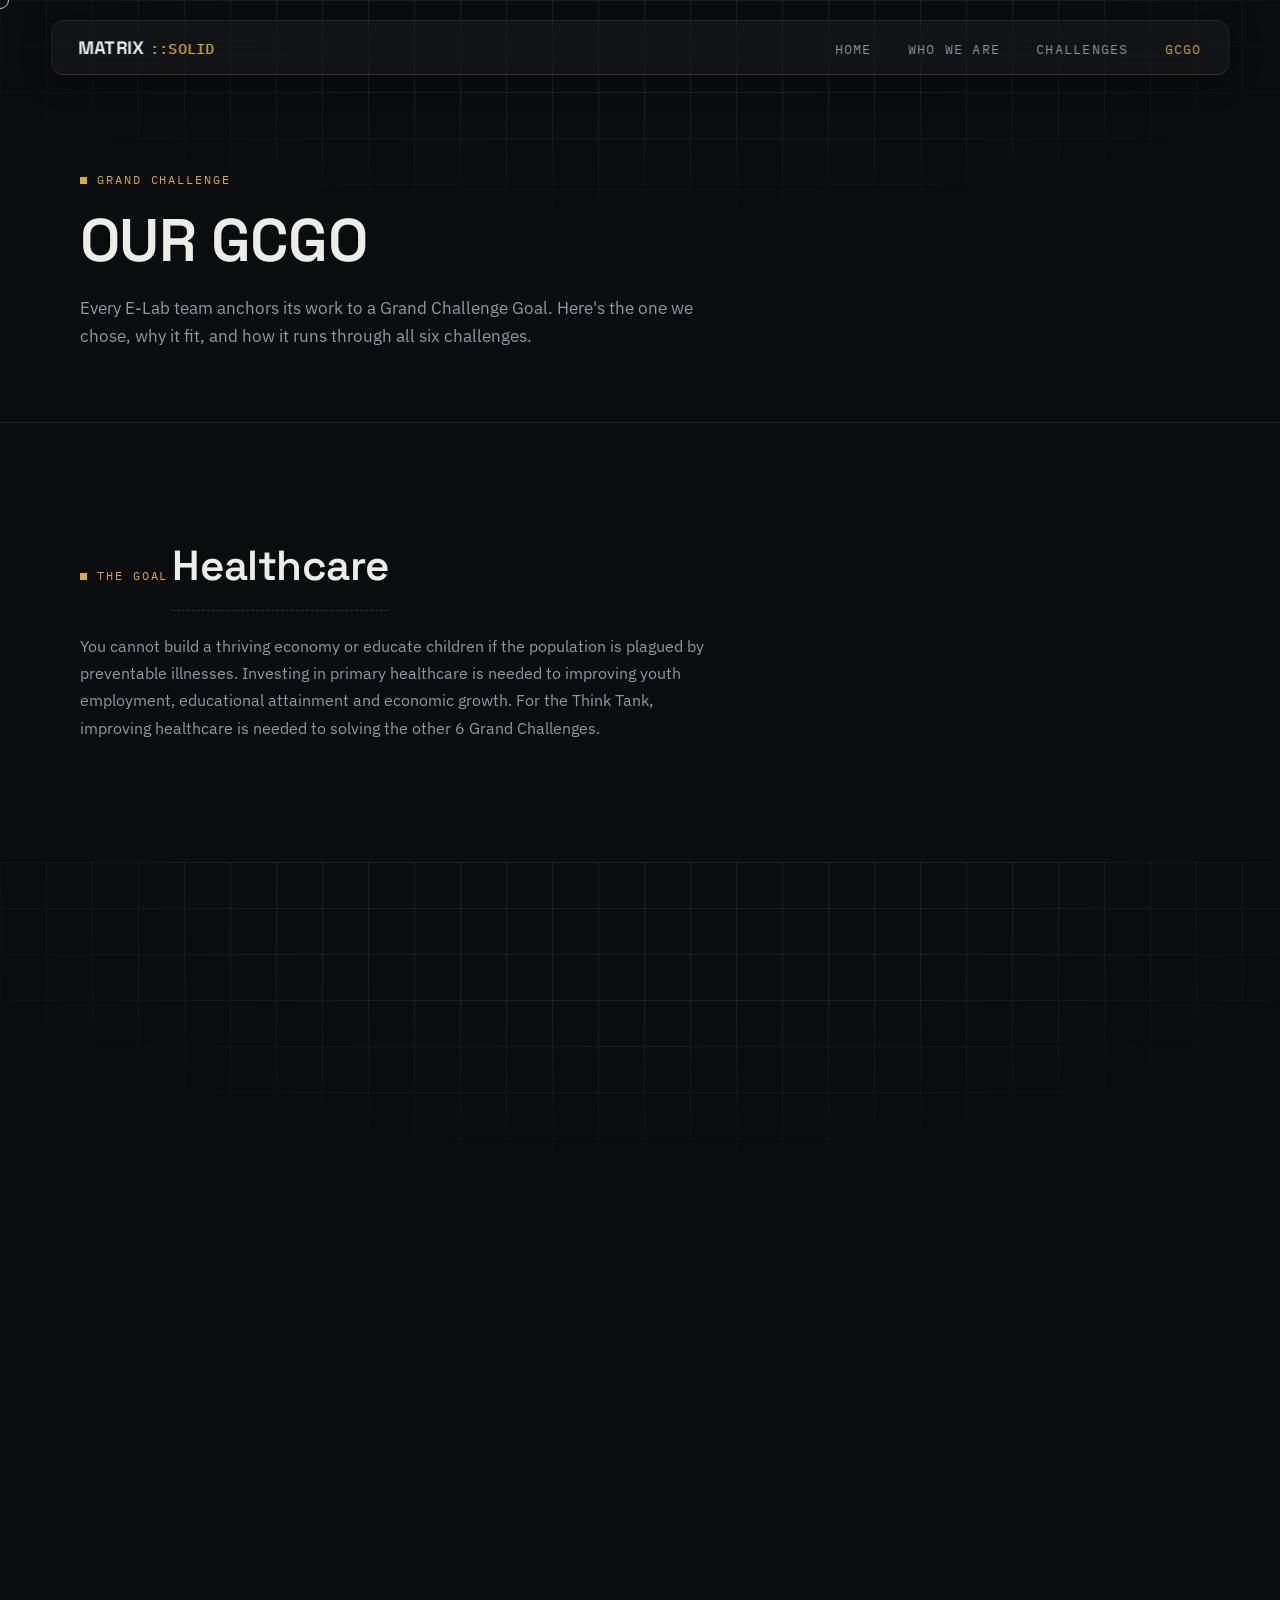
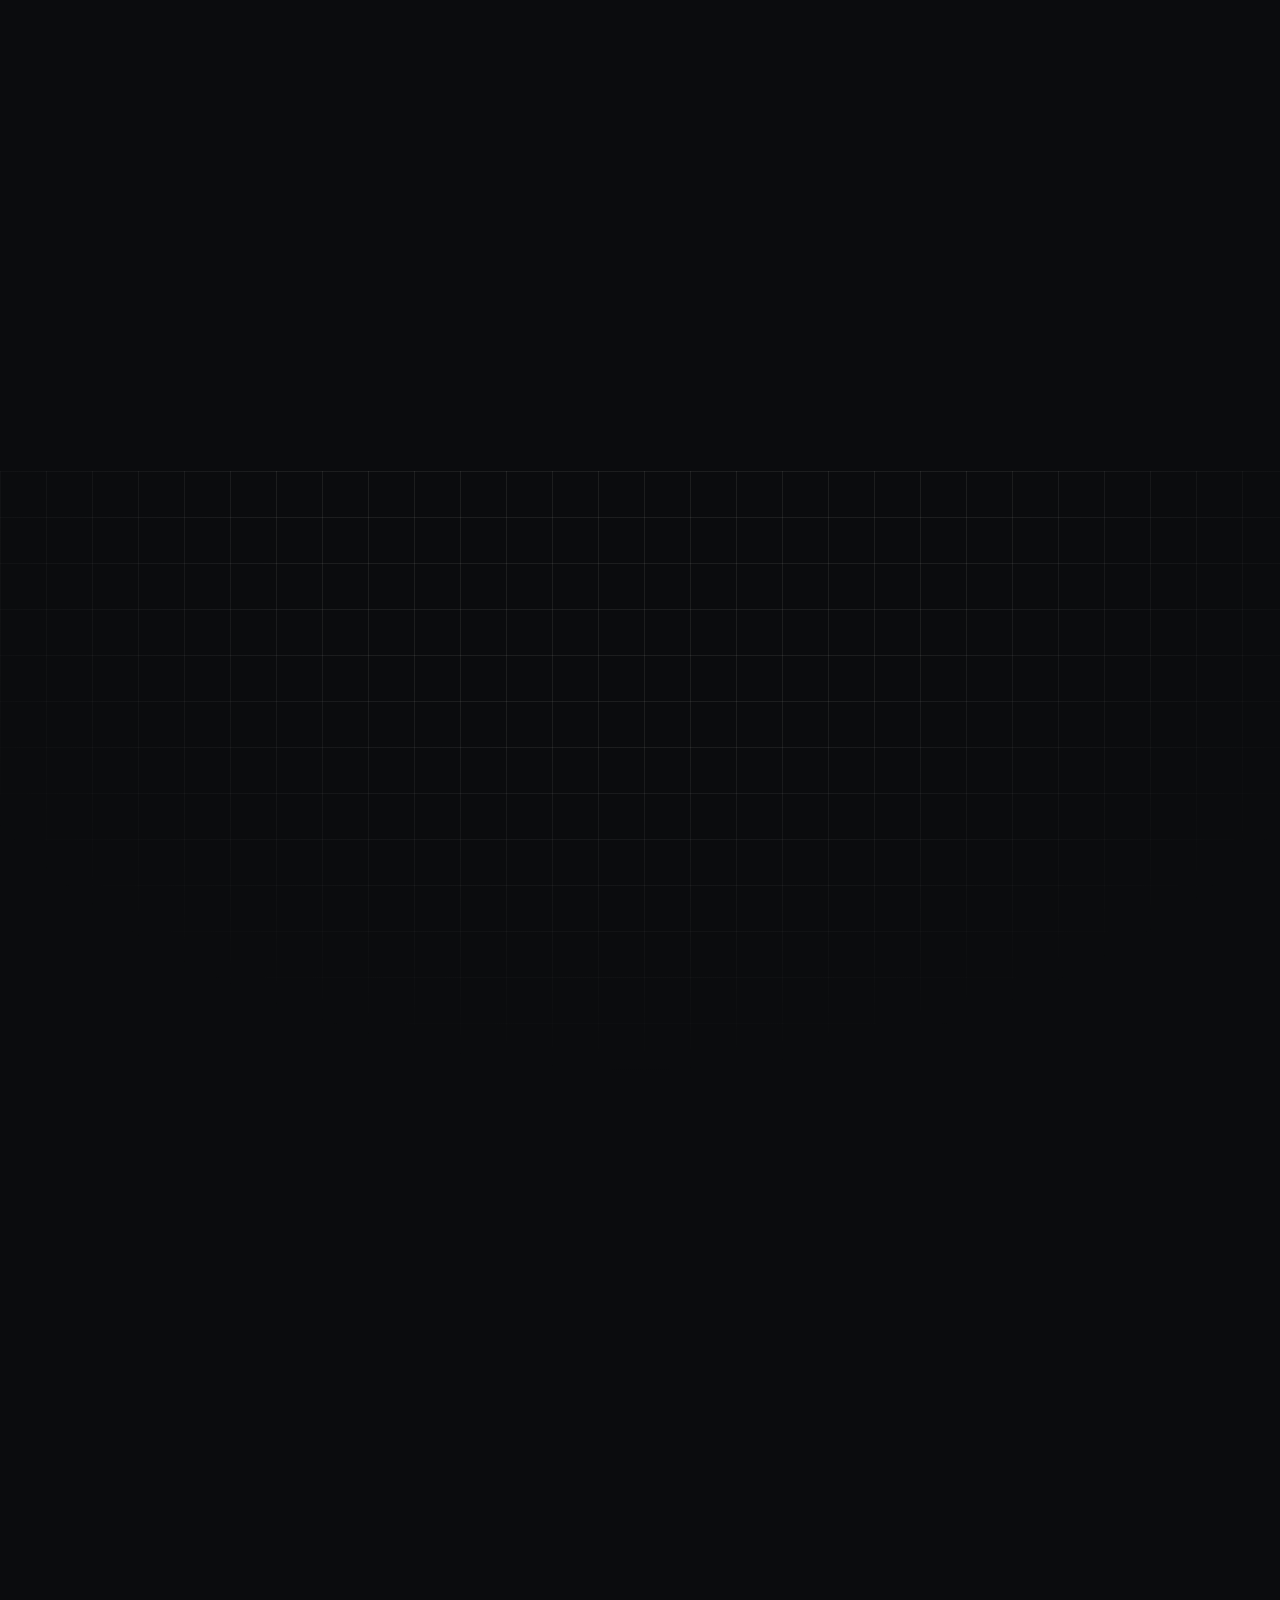
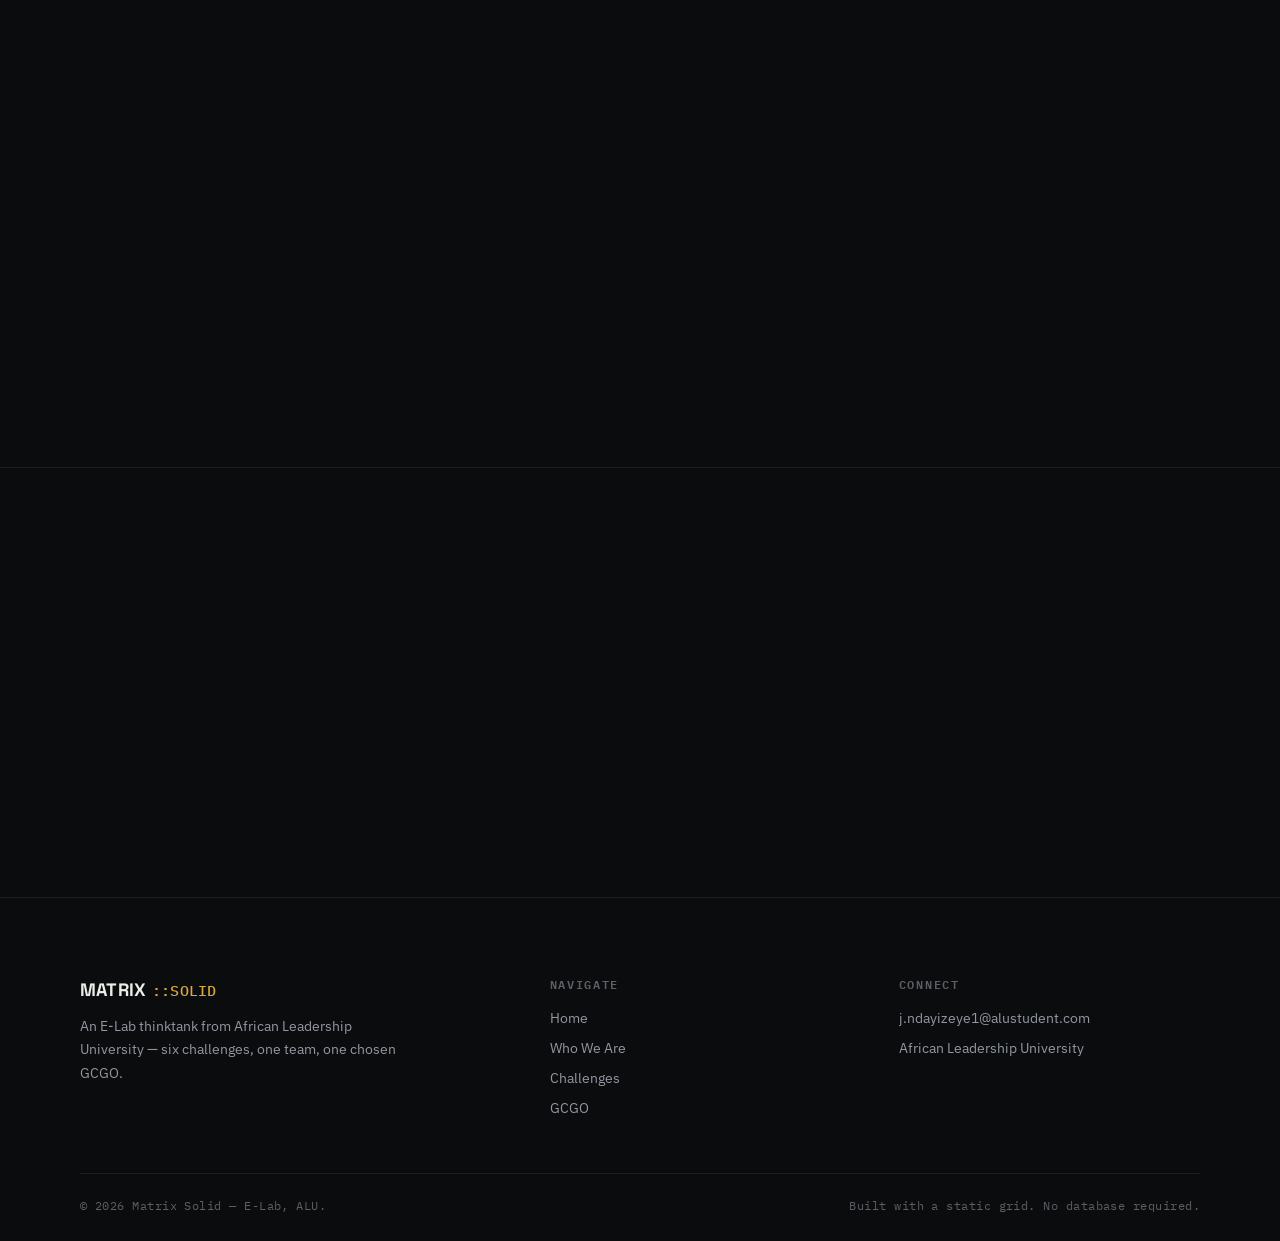
<file: gcgo/gcgo.html>
<!DOCTYPE html>
<html lang="en">
<head>
<meta charset="UTF-8" />
<meta name="viewport" content="width=device-width, initial-scale=1.0" />
<title>Our GCGO — Matrix Solid</title>
<meta name="description" content="The Grand Challenge Goal Matrix Solid chose, and how it shaped six E-Lab assignments." />
<link rel="stylesheet" href="../style/style.css" />
<link rel="stylesheet" href="../style/responsive.css" />
<link rel="stylesheet" href="gcgo.css" />
</head>
<body>
<div class="custom-cursor" id="customCursor"></div>

<nav class="navbar">
  <div class="navbar-container">
    <a href="../index.html"><div class="navbar-logo">MATRIX<span class="mk">::SOLID</span></div></a>
    <ul class="nav-menu">
      <li><a href="../index.html" class="nav-link">Home</a></li>
      <li><a href="../about/about.html" class="nav-link">Who We Are</a></li>
      <li><a href="../challenges/challenges.html" class="nav-link">Challenges</a></li>
      <li><a href="gcgo.html" class="nav-link is-active">GCGO</a></li>
    </ul>
  </div>
</nav>

<!-- ═══ HEADER ═══ -->
<section class="page-header">
  <div class="grid-backdrop"></div>
  <div class="section-inner">
    <p class="eyebrow reveal">Grand Challenge</p>
    <h1 class="page-title decrypt-text reveal" data-value="OUR GCGO">OUR GCGO</h1>
    <p class="page-lede reveal reveal-d1">
      Every E-Lab team anchors its work to a Grand Challenge Goal. Here's
      the one we chose, why it fit, and how it runs through all six
      challenges.
    </p>
  </div>
</section>

<!-- ═══ THE GOAL ═══ -->
<section class="section">
  <div class="section-inner">
    <p class="eyebrow reveal">The Goal</p>
    <h2 class="goal-name reveal">Healthcare</h2>
    <p class="reveal reveal-d1" style="max-width: 640px;">
      You cannot build a thriving economy or educate children if the population is plagued by preventable illnesses.
      Investing in primary healthcare is needed to improving youth employment, educational attainment and economic 
      growth. For the Think Tank, improving healthcare is needed to solving the other 6 Grand Challenges.
    </p>
  </div>
</section>

<!-- ═══ PROBLEM STATEMENT ═══ -->
<section class="section problem-section">
  <div class="grid-backdrop"></div>
  <div class="section-inner">
    <p class="eyebrow reveal">Problem Statement</p>
    <h2 class="section-title reveal">The problem, plainly stated...</h2>
    <p class="reveal reveal-d1" style="max-width: 640px;">
      The difficulty occurs when a patient needs to know about their medicines or if it is possible
      to find a pharmacy with a medicine. In most instances they need to call several times or go to
      the pharmacy to obtain information. This may be time consuming and treatment can be delayed. 
      In the coming 12 months, we will be creating a site where patients will be able to directly access
      pharmacists. Patients will have the opportunity to ask a question about their current medicine(s)
      , to check if a medicine is available and to take advice from a pharmacist without having to visit
      the pharmacy. The solution will improve patient and pharmacist interaction, further optimize use of
      time and facilitate patient access to medications.
    </p>
  </div>
</section>

<!-- ═══ SOLUTION ═══ -->
<section class="section solution-section">
  <div class="section-inner">
    <p class="eyebrow reveal">Our Solution</p>
    <h2 class="section-title reveal">What we're proposing</h2>
    <p class="reveal reveal-d1" style="max-width: 640px;">
    We will be creating a website that will allow customers to get in contact with pharmacies and have their
      medication delivered. It will work by allowing users to send prescriptions to pharmacists. 
      The pharmacists confirm that it is from a reliable source and the drugs availability. The pharmacist 
      then hands the medicine over to a moto who has an app with directions to the patients location 
      which they already entered.It will largley benefit patients who don't know which pharmacies have
      thier medication in stock. People with mobility issues or with time sensitive needs for medication. As well as
      people who would want to save transport money to and from a pharmacy. What makes us unique
      is that we would be the first web based medicine delivery service in Rwanda. 
    </p>
  </div>
</section>

<!-- ═══ PROTOTYPE ═══ -->
<section class="section prototype-section">
  <div class="grid-backdrop"></div>
  <div class="section-inner">
    <p class="eyebrow reveal">The Prototype</p>
    <h2 class="section-title reveal">See it in action</h2>
    <p class="reveal reveal-d1" style="max-width: 640px; margin-bottom: 32px;">
      We have already built a prototpe of our web based platform &mdash; check it out!
    </p>
    <div class="frame prototype-frame reveal reveal-d2">
      <div class="frame-corner tl"></div>
      <div class="frame-corner br"></div>
     <div class="frame-empty">
    <img src="../Images/prototype.png" alt="Pharmacy Platform Prototype" style="width: 100%; height: 100%; object-fit: contain; border-radius: 4px;">
</div>
    </div>
    <div class="cta-row reveal reveal-d2">
      <a href="https://vitepharma.lovable.app/" class="btn btn-ghost">View the Prototype</a>
    </div>
  </div>
</section>

<!-- ═══ HOW IT CONNECTS ═══ -->
<section class="section">
  <div class="section-inner">
    <p class="eyebrow reveal">Across The Matrix</p>
    <h2 class="section-title reveal">How it threads through all six</h2>
    <p class="reveal reveal-d1" style="max-width: 640px; margin-bottom: 28px;">
      Each challenge below fed into this goal in its own way &mdash; open
      any of them to revisit the film.
    </p>
    <div class="coord-row reveal reveal-d2">
      <a href="../challenges/challenges.html" class="chip"><b>1</b> Open</a>
      <a href="../challenges/challenges.html" class="chip"><b>2</b> Open</a>
      <a href="../challenges/challenges.html" class="chip"><b>3</b> Open</a>
      <a href="../challenges/challenges.html" class="chip"><b>4</b> Open</a>
      <a href="../challenges/challenges.html" class="chip"><b>5</b> Open</a>
      <a href="../challenges/challenges.html" class="chip"><b>6</b> Open</a>
    </div>
  </div>
</section>

<!-- ═══ CTA ═══ -->
<section class="section cta-section">
  <div class="section-inner cta-inner reveal">
    <h2 class="section-title">Ready to see how we got here?</h2>
    <div class="cta-row">
      <a href="../challenges/challenges.html" class="btn btn-solid">View the Challenges</a>
      <a href="../about/about.html" class="btn btn-ghost">Who We Are</a>
    </div>
  </div>
</section>

<!-- ═══ FOOTER ═══ -->
<footer class="footer">
  <div class="section-inner">
    <div class="footer-grid">
      <div class="footer-brand">
        <div class="navbar-logo">MATRIX<span class="mk">::SOLID</span></div>
        <p>An E-Lab thinktank from African Leadership University &mdash; six challenges, one team, one chosen GCGO.</p>
      </div>
      <div class="footer-col">
        <h4>Navigate</h4>
        <ul>
          <li><a href="../index.html">Home</a></li>
          <li><a href="../about/about.html">Who We Are</a></li>
          <li><a href="../challenges/challenges.html">Challenges</a></li>
          <li><a href="gcgo.html">GCGO</a></li>
        </ul>
      </div>
      <div class="footer-col">
        <h4>Connect</h4>
        <ul>
          <li><a href="mailto:j.ndayizeye1@alustudent.com">j.ndayizeye1@alustudent.com</a></li>
          <li><a href="#">African Leadership University</a></li>
        </ul>
      </div>
    </div>
    <div class="footer-bottom">
      <span>&copy; 2026 Matrix Solid &mdash; E-Lab, ALU.</span>
      <span>Built with a static grid. No database required.</span>
    </div>
  </div>
</footer>

<script src="../script/cursor.js"></script>
<script src="../script/navbar.js"></script>
<script src="../script/reveal.js"></script>
</body>
</html>
</file>
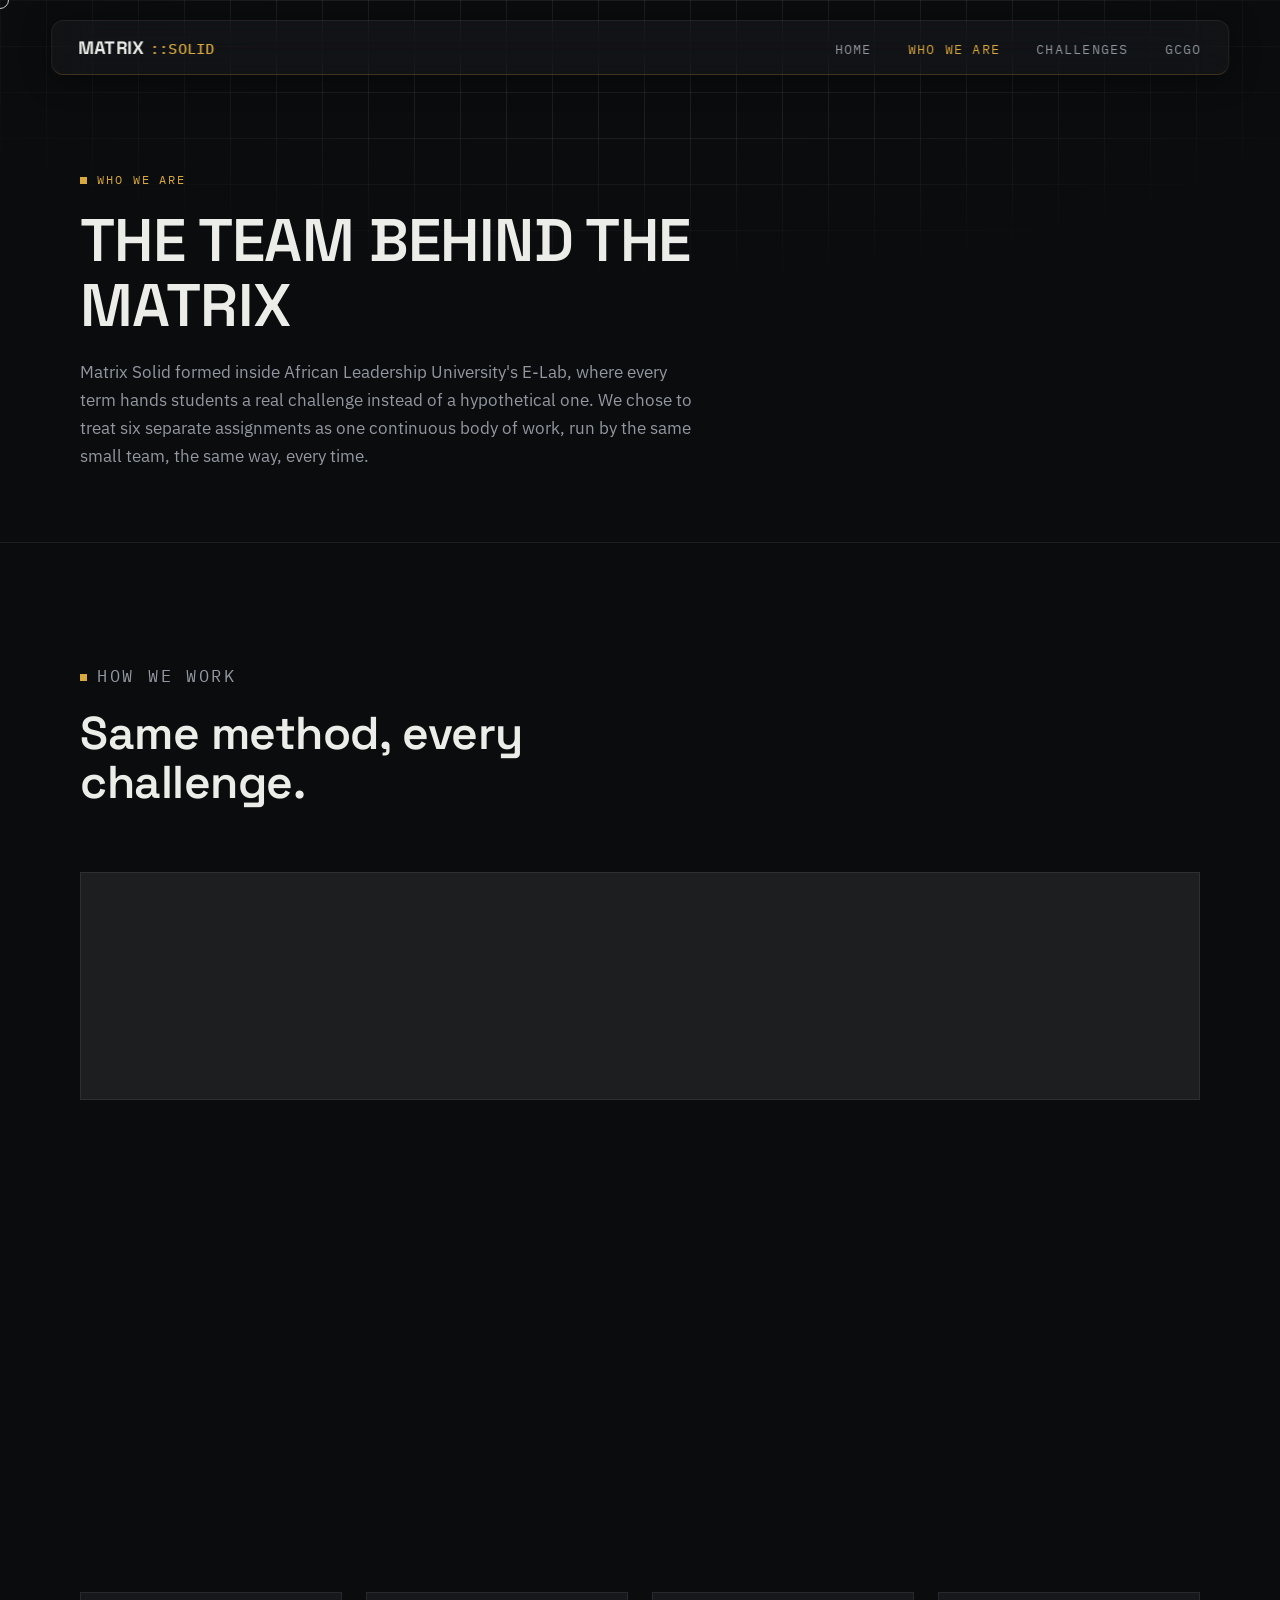
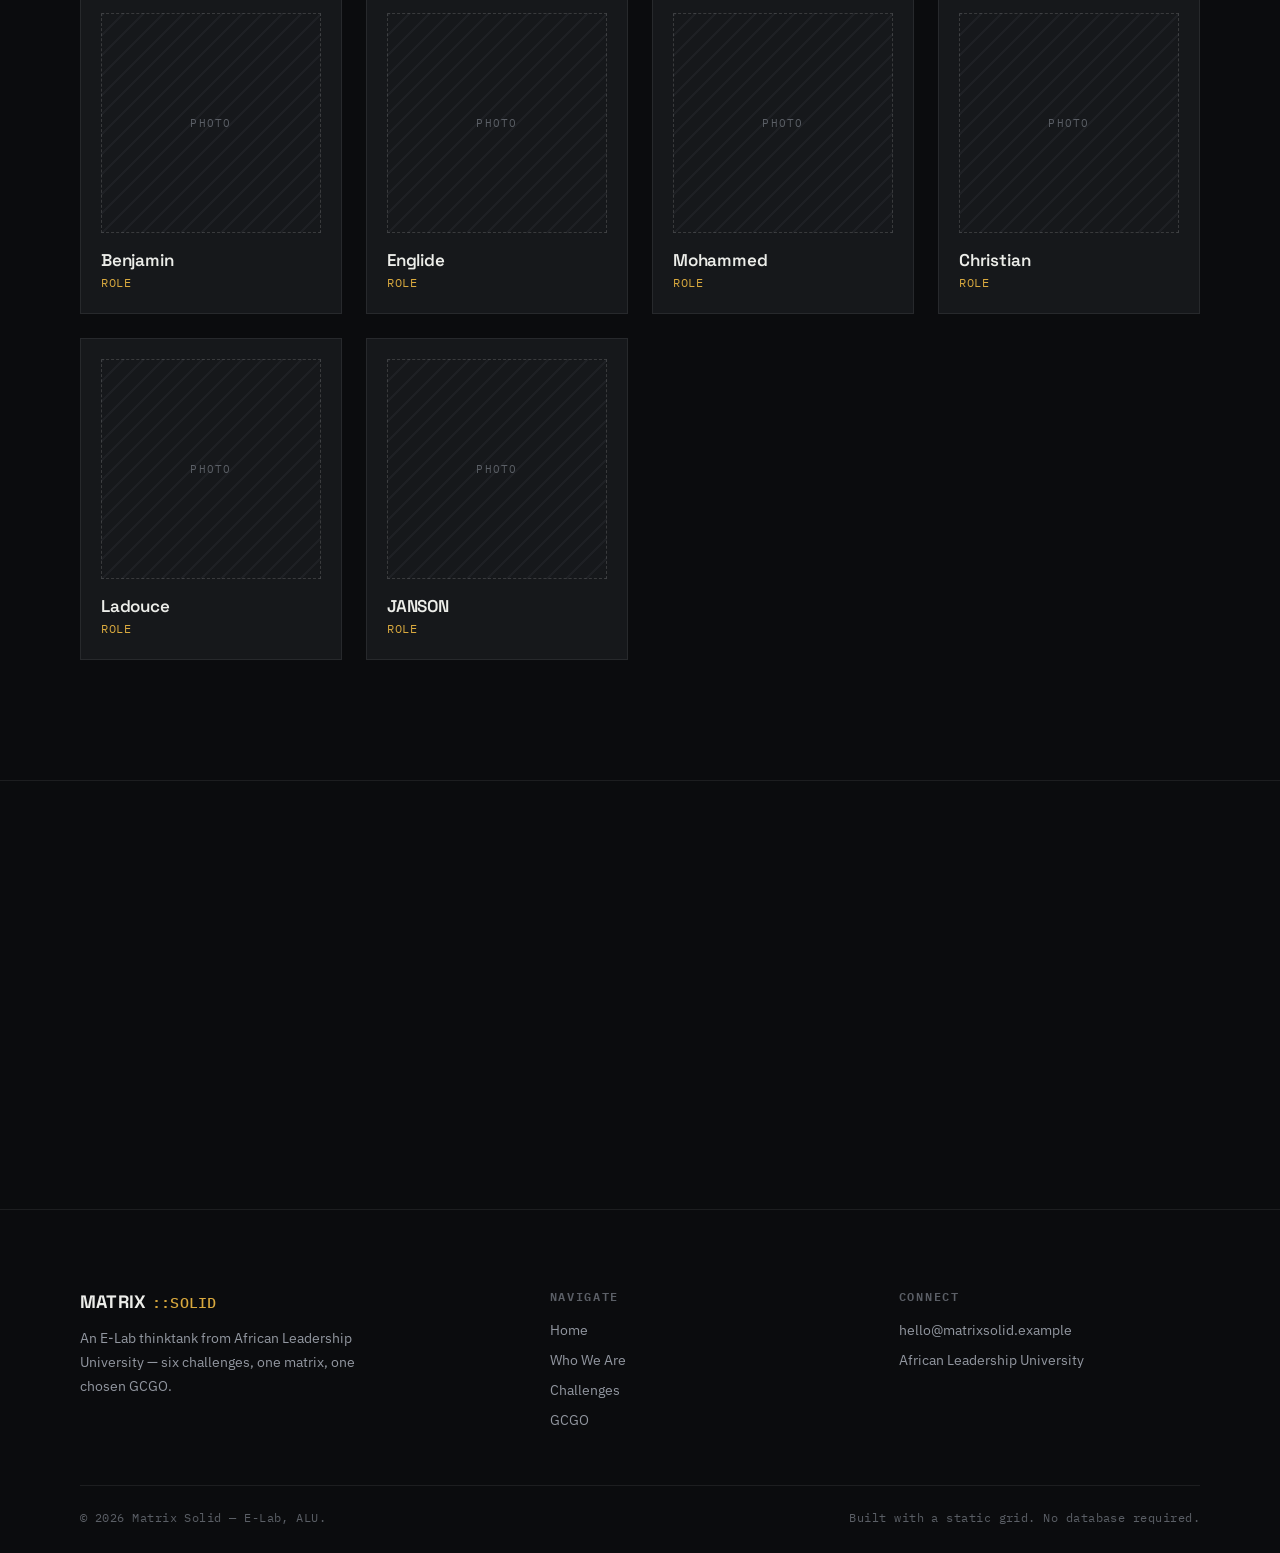
<file: PREVIOUS/about/about.html>
<!DOCTYPE html>
<html lang="en">
<head>
<meta charset="UTF-8" />
<meta name="viewport" content="width=device-width, initial-scale=1.0" />
<title>Who We Are — Matrix Solid</title>
<meta name="description" content="Matrix Solid is an E-Lab thinktank from African Leadership University — the team and how we work." />
<link rel="stylesheet" href="../style/style.css" />
<link rel="stylesheet" href="../style/responsive.css" />
<link rel="stylesheet" href="about.css" />
</head>
<body>
<div class="custom-cursor" id="customCursor"></div>

<nav class="navbar">
  <div class="navbar-container">
    <a href="../index.html"><div class="navbar-logo">MATRIX<span class="mk">::SOLID</span></div></a>
    <ul class="nav-menu">
      <li><a href="../index.html" class="nav-link">Home</a></li>
      <li><a href="about.html" class="nav-link is-active">Who We Are</a></li>
      <li><a href="../challenges/challenges.html" class="nav-link">Challenges</a></li>
      <li><a href="../gcgo/gcgo.html" class="nav-link">GCGO</a></li>
    </ul>
  </div>
</nav>

<!-- ═══ HEADER ═══ -->
<section class="page-header">
  <div class="grid-backdrop"></div>
  <div class="section-inner">
    <p class="eyebrow reveal">Who We Are</p>
    <h1 class="page-title decrypt-text reveal" data-value="THE TEAM BEHIND THE MATRIX">THE TEAM BEHIND THE MATRIX</h1>
    <p class="page-lede reveal reveal-d1">
      Matrix Solid formed inside African Leadership University's E-Lab, where
      every term hands students a real challenge instead of a hypothetical
      one. We chose to treat six separate assignments as one continuous
      body of work, run by the same small team, the same way, every time.
    </p>
  </div>
</section>

<!-- ═══ HOW WE WORK ═══ -->
<section class="section">
  <div class="section-inner">
    <div class="section-head reveal">
      <p class="eyebrow">How We Work</p>
      <h2 class="section-title">Same method, every challenge.</h2>
    </div>
    <div class="pillar-grid">
      <div class="pillar reveal">
        <span class="pillar-tag">Define</span>
        <p>We start by defining the problem properly before touching a solution &mdash; most bad answers come from solving the wrong question.</p>
      </div>
      <div class="pillar reveal reveal-d1">
        <span class="pillar-tag">Evidence</span>
        <p>Every recommendation is backed by research, not assumption &mdash; data, interviews, and fieldwork wherever we can get it.</p>
      </div>
      <div class="pillar reveal reveal-d2">
        <span class="pillar-tag">Build</span>
        <p>We ship something real: a prototype, a plan, a pitch &mdash; not just a slide deck of ideas.</p>
      </div>
      <div class="pillar reveal reveal-d3">
        <span class="pillar-tag">Present</span>
        <p>Each challenge closes with a film, because good thinking that isn't communicated well doesn't move anyone.</p>
      </div>
    </div>
  </div>
</section>

<!-- ═══ TEAM ═══ -->
<section class="section team-section">
  <div class="section-inner">
    <div class="section-head reveal">
      <p class="eyebrow">The Team</p>
      <h2 class="section-title">The people at the coordinates.</h2>
      <p>Edit the roster in <code>about/about.js</code> &mdash; names, roles, and photos.</p>
    </div>
    <div class="team-grid" id="teamGrid"></div>
  </div>
</section>

<!-- ═══ CTA ═══ -->
<section class="section cta-section">
  <div class="section-inner cta-inner reveal">
    <h2 class="section-title">See what we actually built.</h2>
    <div class="cta-row">
      <a href="../challenges/challenges.html" class="btn btn-solid">View the Challenges</a>
      <a href="../gcgo/gcgo.html" class="btn btn-ghost">Our GCGO</a>
    </div>
  </div>
</section>

<!-- ═══ FOOTER ═══ -->
<footer class="footer">
  <div class="section-inner">
    <div class="footer-grid">
      <div class="footer-brand">
        <div class="navbar-logo">MATRIX<span class="mk">::SOLID</span></div>
        <p>An E-Lab thinktank from African Leadership University &mdash; six challenges, one matrix, one chosen GCGO.</p>
      </div>
      <div class="footer-col">
        <h4>Navigate</h4>
        <ul>
          <li><a href="../index.html">Home</a></li>
          <li><a href="about.html">Who We Are</a></li>
          <li><a href="../challenges/challenges.html">Challenges</a></li>
          <li><a href="../gcgo/gcgo.html">GCGO</a></li>
        </ul>
      </div>
      <div class="footer-col">
        <h4>Connect</h4>
        <ul>
          <li><a href="mailto:hello@matrixsolid.example">hello@matrixsolid.example</a></li>
          <li><a href="#">African Leadership University</a></li>
        </ul>
      </div>
    </div>
    <div class="footer-bottom">
      <span>&copy; 2026 Matrix Solid &mdash; E-Lab, ALU.</span>
      <span>Built with a static grid. No database required.</span>
    </div>
  </div>
</footer>

<script src="../script/cursor.js"></script>
<script src="../script/navbar.js"></script>
<script src="../script/reveal.js"></script>
<script src="about.js"></script>
</body>
</html>
</file>
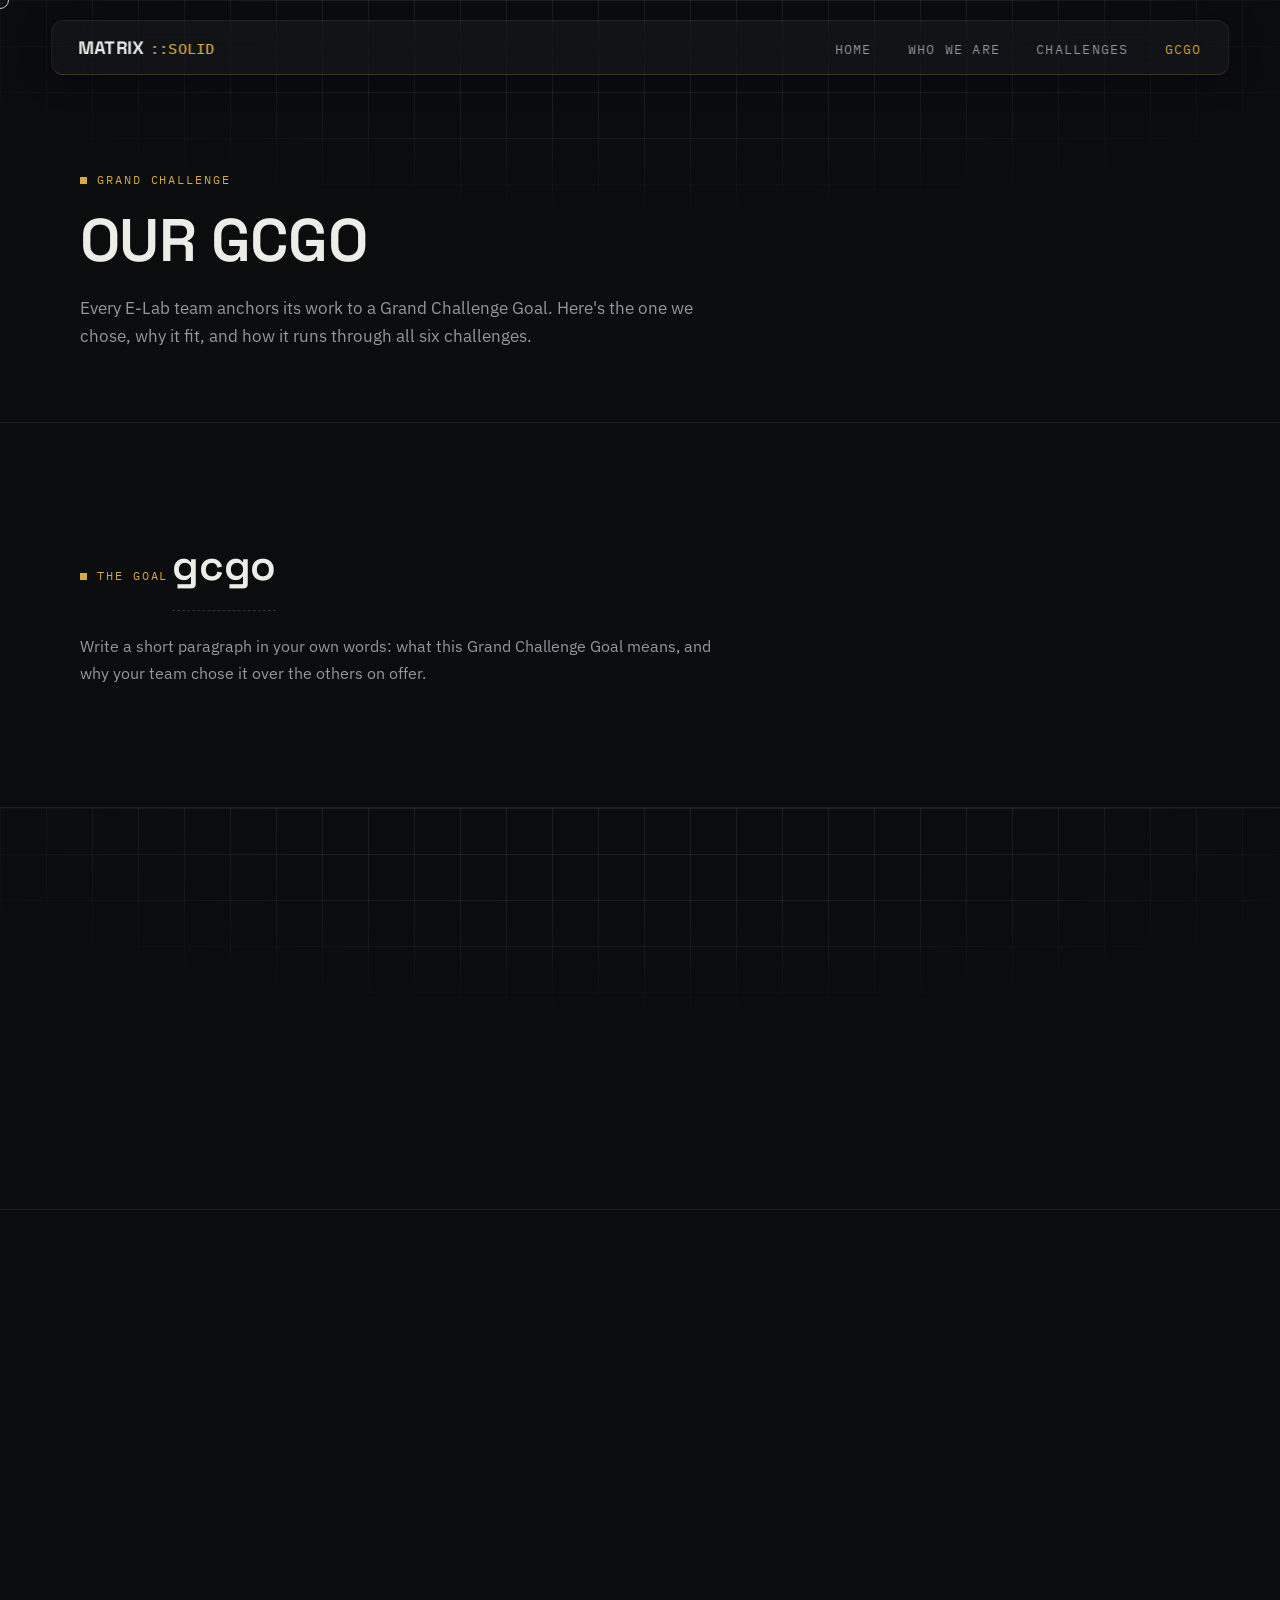
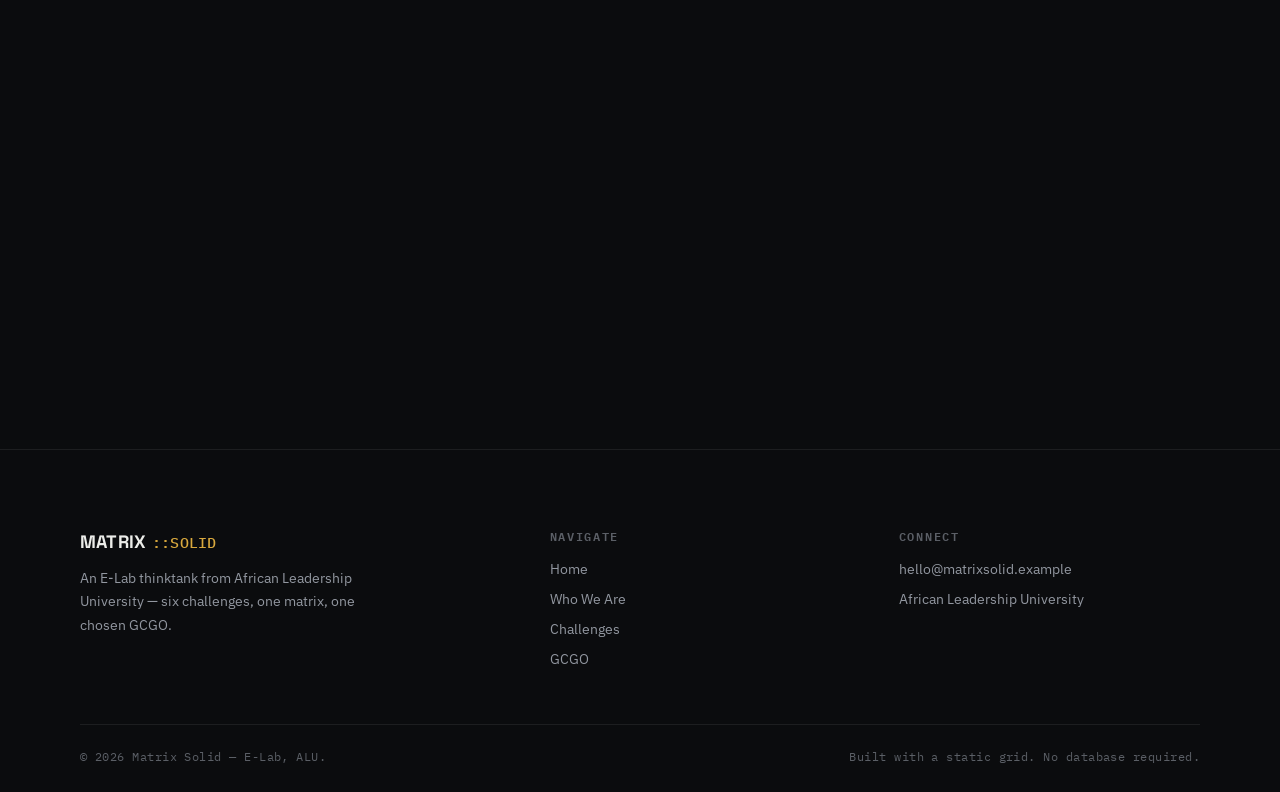
<file: PREVIOUS/gcgo/gcgo.html>
<!DOCTYPE html>
<html lang="en">
<head>
<meta charset="UTF-8" />
<meta name="viewport" content="width=device-width, initial-scale=1.0" />
<title>Our GCGO — Matrix Solid</title>
<meta name="description" content="The Grand Challenge Goal Matrix Solid chose, and how it shaped six E-Lab assignments." />
<link rel="stylesheet" href="../style/style.css" />
<link rel="stylesheet" href="../style/responsive.css" />
<link rel="stylesheet" href="gcgo.css" />
</head>
<body>
<div class="custom-cursor" id="customCursor"></div>

<nav class="navbar">
  <div class="navbar-container">
    <a href="../index.html"><div class="navbar-logo">MATRIX<span class="mk">::SOLID</span></div></a>
    <ul class="nav-menu">
      <li><a href="../index.html" class="nav-link">Home</a></li>
      <li><a href="../about/about.html" class="nav-link">Who We Are</a></li>
      <li><a href="../challenges/challenges.html" class="nav-link">Challenges</a></li>
      <li><a href="gcgo.html" class="nav-link is-active">GCGO</a></li>
    </ul>
  </div>
</nav>

<!-- ═══ HEADER ═══ -->
<section class="page-header">
  <div class="grid-backdrop"></div>
  <div class="section-inner">
    <p class="eyebrow reveal">Grand Challenge</p>
    <h1 class="page-title decrypt-text reveal" data-value="OUR GCGO">OUR GCGO</h1>
    <p class="page-lede reveal reveal-d1">
      Every E-Lab team anchors its work to a Grand Challenge Goal. Here's
      the one we chose, why it fit, and how it runs through all six
      challenges.
    </p>
  </div>
</section>

<!-- ═══ THE GOAL ═══ -->
<section class="section">
  <div class="section-inner">
    <p class="eyebrow reveal">The Goal</p>
    <h2 class="goal-name reveal">gcgo</h2>
    <p class="reveal reveal-d1" style="max-width: 640px;">
      Write a short paragraph in your own words: what this Grand Challenge
      Goal means, and why your team chose it over the others on offer.
    </p>
  </div>
</section>

<!-- ═══ WHY THIS ONE ═══ -->
<section class="section why-section">
  <div class="grid-backdrop"></div>
  <div class="section-inner">
    <p class="eyebrow reveal">Why This One</p>
    <h2 class="section-title reveal">What made it the right fit</h2>
    <p class="reveal reveal-d1" style="max-width: 640px;">
      Explain what made this goal relevant to your context, your
      interests, or the problems you kept running into across your
      challenges.
    </p>
  </div>
</section>

<!-- ═══ HOW IT CONNECTS ═══ -->
<section class="section">
  <div class="section-inner">
    <p class="eyebrow reveal">Across The Matrix</p>
    <h2 class="section-title reveal">How it threads through all six</h2>
    <p class="reveal reveal-d1" style="max-width: 640px; margin-bottom: 28px;">
      Each challenge below fed into this goal in its own way &mdash; open
      any of them to revisit the film.
    </p>
    <div class="coord-row reveal reveal-d2">
      <a href="../challenges/challenges.html" class="chip"><b>A1</b> Open</a>
      <a href="../challenges/challenges.html" class="chip"><b>A2</b> Open</a>
      <a href="../challenges/challenges.html" class="chip"><b>A3</b> Open</a>
      <a href="../challenges/challenges.html" class="chip"><b>B1</b> Open</a>
      <a href="../challenges/challenges.html" class="chip"><b>B2</b> Open</a>
      <a href="../challenges/challenges.html" class="chip"><b>B3</b> Open</a>
    </div>
  </div>
</section>

<!-- ═══ CTA ═══ -->
<section class="section cta-section">
  <div class="section-inner cta-inner reveal">
    <h2 class="section-title">Ready to see how we got here?</h2>
    <div class="cta-row">
      <a href="../challenges/challenges.html" class="btn btn-solid">View the Challenges</a>
      <a href="../about/about.html" class="btn btn-ghost">Who We Are</a>
    </div>
  </div>
</section>

<!-- ═══ FOOTER ═══ -->
<footer class="footer">
  <div class="section-inner">
    <div class="footer-grid">
      <div class="footer-brand">
        <div class="navbar-logo">MATRIX<span class="mk">::SOLID</span></div>
        <p>An E-Lab thinktank from African Leadership University &mdash; six challenges, one matrix, one chosen GCGO.</p>
      </div>
      <div class="footer-col">
        <h4>Navigate</h4>
        <ul>
          <li><a href="../index.html">Home</a></li>
          <li><a href="../about/about.html">Who We Are</a></li>
          <li><a href="../challenges/challenges.html">Challenges</a></li>
          <li><a href="gcgo.html">GCGO</a></li>
        </ul>
      </div>
      <div class="footer-col">
        <h4>Connect</h4>
        <ul>
          <li><a href="mailto:hello@matrixsolid.example">hello@matrixsolid.example</a></li>
          <li><a href="#">African Leadership University</a></li>
        </ul>
      </div>
    </div>
    <div class="footer-bottom">
      <span>&copy; 2026 Matrix Solid &mdash; E-Lab, ALU.</span>
      <span>Built with a static grid. No database required.</span>
    </div>
  </div>
</footer>

<script src="../script/cursor.js"></script>
<script src="../script/navbar.js"></script>
<script src="../script/reveal.js"></script>
</body>
</html>
</file>
<file: style/style.css>
@import url('https://fonts.googleapis.com/css2?family=Space+Grotesk:wght@500;600;700&family=IBM+Plex+Sans:wght@400;500;600&family=IBM+Plex+Mono:wght@400;500;600&display=swap');

*, *::before, *::after { margin: 0; padding: 0; box-sizing: border-box; }

:root {
  /* surfaces */
  --bg:        #0B0C0E;
  --surface:   #16181B;
  --surface-2: #1E2024;

  /* text */
  --paper: #ECEDE9;
  --mute:  #9297A0;
  --faint: #5B5F66;

  /* lines */
  --line:        rgba(236, 237, 233, 0.08);
  --line-strong: rgba(236, 237, 233, 0.16);

  /* signal accent */
  --gold:     #D9A93E;
  --gold-rgb: 217, 169, 62;
  --gold-dim: rgba(217, 169, 62, 0.14);

  /* type */
  --f-display: 'Space Grotesk', sans-serif;
  --f-body:    'IBM Plex Sans', sans-serif;
  --f-mono:    'IBM Plex Mono', monospace;

  --ease: cubic-bezier(0.16, 1, 0.3, 1);
  --container: 1200px;
}

html, body {
  width: 100%;
  overflow-x: hidden;
  background: var(--bg);
  color: var(--paper);
  font-family: var(--f-body);
  -webkit-font-smoothing: antialiased;
  scroll-behavior: smooth;
  cursor: none;
}

a { color: inherit; text-decoration: none; }
ul { list-style: none; }
img { max-width: 100%; display: block; }
button { font-family: inherit; background: none; border: none; color: inherit; }

::selection { background: var(--gold); color: #0B0C0E; }

::-webkit-scrollbar { width: 10px; }
::-webkit-scrollbar-track { background: var(--bg); }
::-webkit-scrollbar-thumb { background: var(--surface-2); border-radius: 6px; }
::-webkit-scrollbar-thumb:hover { background: var(--gold); }

a, button, input, textarea { cursor: none; }
@media (hover: none) and (pointer: coarse) {
  html, body, a, button { cursor: auto; }
  .custom-cursor { display: none !important; }
}

/* ── Custom cursor ─────────────────────────────────────────────── */
.custom-cursor {
  position: fixed;
  top: 0; left: 0;
  width: 18px; height: 18px;
  border: 1px solid rgba(236, 237, 233, 0.9);
  border-radius: 50%;
  pointer-events: none;
  z-index: 999999;
  transform: translate(-50%, -50%);
  transition: width 0.2s ease, height 0.2s ease, border-color 0.2s ease, background-color 0.2s ease;
  mix-blend-mode: difference;
}
.custom-cursor.hovering {
  width: 34px; height: 34px;
  background: var(--gold-dim);
  border-color: var(--gold);
}

/* ── Focus visibility ─────────────── */
a:focus-visible, button:focus-visible, input:focus-visible, textarea:focus-visible {
  outline: 1.5px solid var(--gold);
  outline-offset: 3px;
}

/* ── Layout helpers ───────────────────────────────────────────────*/
.section { padding: 120px 0; position: relative; }
.section-inner { max-width: var(--container); margin: 0 auto; padding: 0 40px; }
.section-head { max-width: 640px; margin-bottom: 64px; }

.eyebrow {
  display: inline-flex;
  align-items: center;
  gap: 10px;
  font-family: var(--f-mono);
  font-size: 12px;
  letter-spacing: 0.16em;
  text-transform: uppercase;
  color: var(--gold);
  margin-bottom: 18px;
}
.eyebrow::before {
  content: "";
  width: 7px; height: 7px;
  background: var(--gold);
}

h1, h2, h3, h4 { font-family: var(--f-display); font-weight: 600; line-height: 1.08; letter-spacing: -0.01em; }
h2.section-title { font-size: clamp(32px, 4vw, 46px); margin-bottom: 16px; }
.section-head p { color: var(--mute); font-size: 17px; line-height: 1.6; }

p { line-height: 1.7; color: var(--mute); }

code {
  font-family: var(--f-mono);
  font-size: 0.88em;
  color: var(--gold);
  background: var(--surface-2);
  padding: 2px 7px;
  border-radius: 3px;
}

/* ── Page header (USED ON ABOUT / CHALLENGES/ GCGOs) ─────────────── */
.page-header {
  position: relative;
  overflow: hidden;
  padding: 168px 0 72px;
  border-bottom: 1px solid var(--line);
}
.page-title {
  font-size: clamp(34px, 5.6vw, 60px);
  text-transform: uppercase;
  margin-bottom: 20px;
  max-width: 820px;
}
.page-lede { max-width: 620px; font-size: 16.5px; }

/* ── Grain / grid backdrop used on non-hero sections ─────────────── */
.grid-backdrop {
  position: absolute; inset: 0;
  background-image:
    linear-gradient(var(--line) 1px, transparent 1px),
    linear-gradient(90deg, var(--line) 1px, transparent 1px);
  background-size: 46px 46px;
  -webkit-mask-image: radial-gradient(ellipse 70% 60% at 50% 0%, #000 40%, transparent 90%);
          mask-image: radial-gradient(ellipse 70% 60% at 50% 0%, #000 40%, transparent 90%);
  pointer-events: none;
}

/* ── Buttons ───────────────────────────────────────────────────── */
.btn {
  display: inline-flex;
  align-items: center;
  gap: 10px;
  font-family: var(--f-mono);
  font-size: 13px;
  letter-spacing: 0.08em;
  text-transform: uppercase;
  padding: 15px 26px;
  border-radius: 3px;
  transition: transform 0.25s var(--ease), background 0.25s ease, border-color 0.25s ease, color 0.25s ease;
  will-change: transform;
}
.btn-solid {
  background: var(--gold);
  color: #14100A;
  font-weight: 500;
}
.btn-solid:hover { background: #ECC463; transform: translateY(-2px); }

.btn-ghost {
  border: 1px solid var(--line-strong);
  color: var(--paper);
}
.btn-ghost::before { content: "["; color: var(--gold); transition: transform 0.25s var(--ease); }
.btn-ghost::after  { content: "]"; color: var(--gold); transition: transform 0.25s var(--ease); }
.btn-ghost:hover { border-color: var(--gold); background: var(--gold-dim); }
.btn-ghost:hover::before { transform: translateX(-3px); }
.btn-ghost:hover::after  { transform: translateX(3px); }

.cta-row { display: flex; gap: 16px; flex-wrap: wrap; margin-top: 40px; }

/* ── Navbar ────────────────────────────────────────────────────── */
.navbar {
  position: fixed;
  top: 20px; left: 50%;
  transform: translateX(-50%);
  width: 92%;
  max-width: 1240px;
  z-index: 99999;
  background: rgba(236, 237, 233, 0.03);
  backdrop-filter: blur(20px) saturate(160%);
  -webkit-backdrop-filter: blur(20px) saturate(160%);
  border: 1px solid var(--line);
  border-bottom: 1px solid rgba(var(--gold-rgb), 0.22);
  border-radius: 12px;
  box-shadow: 0 4px 30px rgba(0, 0, 0, 0.4);
  transition: transform 0.35s var(--ease), background 0.3s ease, border-color 0.3s ease;
}
.navbar:hover { background: rgba(var(--gold-rgb), 0.045); border-color: rgba(var(--gold-rgb), 0.3); }
.navbar--hidden { transform: translate(-50%, -140%); }

.navbar-container {
  display: flex;
  align-items: center;
  justify-content: space-between;
  padding: 15px 26px;
}

.navbar-logo {
  display: inline-flex;
  align-items: baseline;
  gap: 6px;
  font-family: var(--f-display);
  font-weight: 700;
  font-size: 18px;
  letter-spacing: 0.01em;
  color: var(--paper);
}
.navbar-logo .mk { font-family: var(--f-mono); font-weight: 500; font-size: 15px; color: var(--gold); }

.nav-menu { display: flex; align-items: center; gap: 36px; }
.nav-link {
  font-family: var(--f-mono);
  font-size: 12.5px;
  letter-spacing: 0.1em;
  text-transform: uppercase;
  color: var(--mute);
  transition: color 0.25s ease;
  display: inline-block;
}
.nav-link:hover, .nav-link.is-active { color: var(--paper); }
.nav-link.is-active { color: var(--gold); }

/* mobile hamburger (JS-injected button yeah) */
.nav-toggle {
  display: none;
  flex-direction: column;
  justify-content: center;
  gap: 5px;
  padding: 6px;
  z-index: 10;
}
.nav-toggle span {
  display: block; width: 20px; height: 2px;
  background: var(--paper); border-radius: 1px;
  transition: transform 0.3s ease, opacity 0.3s ease;
}
.nav-toggle.active span:nth-child(1) { transform: translateY(7px) rotate(45deg); }
.nav-toggle.active span:nth-child(2) { opacity: 0; transform: scaleX(0); }
.nav-toggle.active span:nth-child(3) { transform: translateY(-7px) rotate(-45deg); }

/* ── Footer ────────────────────────────────────────────────────── */
.footer {
  position: relative;
  border-top: 1px solid var(--line);
  padding: 80px 0 28px;
}
.footer-grid {
  display: grid;
  grid-template-columns: 1.4fr 1fr 1fr;
  gap: 48px;
  margin-bottom: 56px;
}
.footer-brand .navbar-logo { margin-bottom: 14px; }
.footer-brand p { max-width: 320px; font-size: 14px; }
.footer-col h4 {
  font-family: var(--f-mono);
  font-size: 12px;
  letter-spacing: 0.14em;
  text-transform: uppercase;
  color: var(--faint);
  margin-bottom: 16px;
}
.footer-col ul { display: flex; flex-direction: column; gap: 10px; }
.footer-col a { color: var(--mute); font-size: 14px; transition: color 0.2s ease; }
.footer-col a:hover { color: var(--gold); }
.footer-bottom {
  display: flex; justify-content: space-between; align-items: center;
  padding-top: 24px; border-top: 1px solid var(--line);
  font-family: var(--f-mono); font-size: 11.5px; color: var(--faint);
  letter-spacing: 0.04em; flex-wrap: wrap; gap: 10px;
}

/* ── Scroll reveal ─── */
.reveal { opacity: 0; transform: translateY(28px); transition: opacity 0.7s var(--ease), transform 0.7s var(--ease); }
.reveal.active { opacity: 1; transform: translateY(0); }
.reveal-d1.active { transition-delay: 0.08s; }
.reveal-d2.active { transition-delay: 0.16s; }
.reveal-d3.active { transition-delay: 0.24s; }

/* ── Coordinate chip (small tag component, reused across pages) ──── */
.chip {
  display: inline-flex; align-items: center; gap: 8px;
  font-family: var(--f-mono); font-size: 12px; letter-spacing: 0.06em;
  padding: 7px 12px; border: 1px solid var(--line-strong); border-radius: 3px;
  color: var(--mute);
  transition: border-color 0.2s ease, color 0.2s ease;
}
.chip:hover { border-color: var(--gold); color: var(--paper); }
.chip b { color: var(--gold); font-weight: 500; }

/* ── Monogram badge (homepage who-visual + About team avatars) ───── */
.who-mark {
  position: relative; z-index: 1;
  width: 84px; height: 84px; border-radius: 50%;
  border: 1px solid var(--gold);
  display: flex; align-items: center; justify-content: center;
  font-family: var(--f-mono); font-size: 20px; letter-spacing: 0.05em;
  color: var(--gold); background: var(--bg);
}

/* ── Briefing / video frame (shared: hero video, modal video) ────── */
.frame {
  position: relative;
  border: 1px solid var(--line-strong);
  border-radius: 4px;
  background: var(--surface);
  aspect-ratio: 16 / 9;
  overflow: hidden;
}
.frame::before, .frame::after,
.frame .corner-tl, .frame .corner-br { content: ""; }
.frame-corner {
  position: absolute; width: 18px; height: 18px;
  border-color: var(--gold); pointer-events: none;
}
.frame-corner.tl { top: -1px; left: -1px; border-top: 2px solid; border-left: 2px solid; }
.frame-corner.br { bottom: -1px; right: -1px; border-bottom: 2px solid; border-right: 2px solid; }
.frame iframe, .frame img { width: 100%; height: 100%; object-fit: cover; border: none; }
.frame-empty {
  width: 100%; height: 100%;
  display: flex; align-items: center; justify-content: center;
  font-family: var(--f-mono); font-size: 12.5px; letter-spacing: 0.12em;
  color: var(--faint); text-transform: uppercase;
  background:
    repeating-linear-gradient(135deg, var(--surface-2) 0 2px, var(--surface) 2px 14px);
}
.frame-play {
  position: absolute; inset: 0;
  display: flex; align-items: center; justify-content: center;
  background: rgba(11, 12, 14, 0.35);
  transition: background 0.25s ease;
}
.frame-play-btn {
  width: 62px; height: 62px; border-radius: 50%;
  display: flex; align-items: center; justify-content: center;
  background: rgba(var(--gold-rgb), 0.9); color: #14100A;
  font-size: 18px;
  transition: transform 0.25s var(--ease);
}
.frame:hover .frame-play-btn { transform: scale(1.08); }

/* ── Generic modal / lightbox ─────────────────────────────────────*/
.modal {
  position: fixed; inset: 0; z-index: 999998;
  display: none; align-items: center; justify-content: center;
  padding: 24px;
  background: rgba(6, 7, 8, 0.86);
  backdrop-filter: blur(6px);
}
.modal.open { display: flex; animation: modalIn 0.2s ease; }
@keyframes modalIn { from { opacity: 0; } to { opacity: 1; } }
.modal-box { width: 100%; max-width: 900px; }
.modal-head {
  display: flex; justify-content: space-between; align-items: flex-start;
  gap: 24px; margin-bottom: 14px;
}
.modal-head h3 { font-size: 22px; }
.modal-meta { font-family: var(--f-mono); font-size: 12px; color: var(--gold); text-transform: uppercase; letter-spacing: 0.08em; margin-top: 6px; }
.modal-close {
  width: 34px; height: 34px; border: 1px solid var(--line-strong); border-radius: 50%;
  display: flex; align-items: center; justify-content: center; flex-shrink: 0;
  font-family: var(--f-mono); font-size: 16px; color: var(--mute);
  transition: border-color 0.2s ease, color 0.2s ease;
}
.modal-close:hover { border-color: var(--gold); color: var(--gold); }
.modal-summary { margin-top: 16px; max-width: 640px; }

/* ── Closing CTA section (About / Challenges / GCGO) ──────────────── */
.cta-section { border-top: 1px solid var(--line); text-align: center; }
.cta-inner { max-width: 620px; margin: 0 auto; }
.cta-inner .cta-row { justify-content: center; }

/* ── Coordinate chip row (Home teaser + GCGO connections) ─────────── */
.coord-row { display: flex; flex-wrap: wrap; gap: 12px; margin-bottom: 12px; }
</file>
<file: style/responsive.css>
/*  📱Loaded last on every page. Three breakpoints:
     1024  tablet landscape
      860  hamburger kicks in / grids stack
      560  fine-tune spacing & type */

@media (max-width: 1024px) {
  .section { padding: 96px 0; }
  .footer-grid { grid-template-columns: 1.2fr 1fr 1fr; gap: 32px; }
}

@media (max-width: 860px) {
  .nav-toggle { display: flex; }

  .navbar-container { padding: 13px 18px; }

  .nav-menu {
    display: none;
    position: absolute;
    top: calc(100% + 10px);
    left: 0; right: 0;
    background: rgba(11, 12, 14, 0.98);
    border: 1px solid var(--line);
    border-radius: 10px;
    padding: 10px;
    flex-direction: column;
    align-items: stretch;
    gap: 2px;
    z-index: 99998;
    animation: menuDrop 0.2s ease;
  }
  @keyframes menuDrop { from { opacity: 0; transform: translateY(-8px); } to { opacity: 1; transform: translateY(0); } }
  .nav-menu.open { display: flex; }
  .nav-link { padding: 12px 14px; border-radius: 6px; }
  .nav-link:hover { background: rgba(236, 237, 233, 0.05); }

  .section { padding: 76px 0; }
  .section-inner { padding: 0 24px; }
  .section-head { margin-bottom: 44px; }

  .footer-grid { grid-template-columns: 1fr; gap: 36px; }
  .footer { padding: 60px 0 24px; }
  .footer-bottom { flex-direction: column; align-items: flex-start; }

  .cta-row { flex-direction: column; align-items: stretch; }
  .btn { justify-content: center; }
}

@media (max-width: 560px) {
  .section-inner { padding: 0 20px; }
  h2.section-title { font-size: 30px; }
  .navbar { width: 94%; top: 12px; }

  /* On the narrowest 📱 the two hero corner tags can crowd into
     each other — drop the top-right one and keep the status readout. */
  .hero-tag--tr { display: none; }
}
</file>
<file: gcgo/gcgo.css>
.goal-name {
  font-family: var(--f-display);
  font-weight: 600;
  font-size: clamp(28px, 4vw, 42px);
  color: var(--paper);
  border-bottom: 1px dashed var(--line-strong);
  padding-bottom: 22px;
  margin-bottom: 22px;
  display: inline-block;
}

.edit-hint {
  font-family: var(--f-mono);
  font-size: 12px;
  color: var(--faint);
  margin-top: 18px;
}

.why-section { position: relative; overflow: hidden; border-top: 1px solid var(--line); border-bottom: 1px solid var(--line); }
</file>
<file: PREVIOUS/style/style.css>
@import url('https://fonts.googleapis.com/css2?family=Space+Grotesk:wght@500;600;700&family=IBM+Plex+Sans:wght@400;500;600&family=IBM+Plex+Mono:wght@400;500;600&display=swap');

*, *::before, *::after { margin: 0; padding: 0; box-sizing: border-box; }

:root {
  /* surfaces */
  --bg:        #0B0C0E;
  --surface:   #16181B;
  --surface-2: #1E2024;

  /* text */
  --paper: #ECEDE9;
  --mute:  #9297A0;
  --faint: #5B5F66;

  /* lines */
  --line:        rgba(236, 237, 233, 0.08);
  --line-strong: rgba(236, 237, 233, 0.16);

  /* signal accent */
  --gold:     #D9A93E;
  --gold-rgb: 217, 169, 62;
  --gold-dim: rgba(217, 169, 62, 0.14);

  /* type */
  --f-display: 'Space Grotesk', sans-serif;
  --f-body:    'IBM Plex Sans', sans-serif;
  --f-mono:    'IBM Plex Mono', monospace;

  --ease: cubic-bezier(0.16, 1, 0.3, 1);
  --container: 1200px;
}

html, body {
  width: 100%;
  overflow-x: hidden;
  background: var(--bg);
  color: var(--paper);
  font-family: var(--f-body);
  -webkit-font-smoothing: antialiased;
  scroll-behavior: smooth;
  cursor: none;
}

a { color: inherit; text-decoration: none; }
ul { list-style: none; }
img { max-width: 100%; display: block; }
button { font-family: inherit; background: none; border: none; color: inherit; }

::selection { background: var(--gold); color: #0B0C0E; }

::-webkit-scrollbar { width: 10px; }
::-webkit-scrollbar-track { background: var(--bg); }
::-webkit-scrollbar-thumb { background: var(--surface-2); border-radius: 6px; }
::-webkit-scrollbar-thumb:hover { background: var(--gold); }

a, button, input, textarea { cursor: none; }
@media (hover: none) and (pointer: coarse) {
  html, body, a, button { cursor: auto; }
  .custom-cursor { display: none !important; }
}

/* ── Custom cursor ─────────────────────────────────────────────── */
.custom-cursor {
  position: fixed;
  top: 0; left: 0;
  width: 18px; height: 18px;
  border: 1px solid rgba(236, 237, 233, 0.9);
  border-radius: 50%;
  pointer-events: none;
  z-index: 999999;
  transform: translate(-50%, -50%);
  transition: width 0.2s ease, height 0.2s ease, border-color 0.2s ease, background-color 0.2s ease;
  mix-blend-mode: difference;
}
.custom-cursor.hovering {
  width: 34px; height: 34px;
  background: var(--gold-dim);
  border-color: var(--gold);
}

/* ── Focus visibility (kept even with custom cursor) ─────────────── */
a:focus-visible, button:focus-visible, input:focus-visible, textarea:focus-visible {
  outline: 1.5px solid var(--gold);
  outline-offset: 3px;
}

/* ── Layout helpers ───────────────────────────────────────────────*/
.section { padding: 120px 0; position: relative; }
.section-inner { max-width: var(--container); margin: 0 auto; padding: 0 40px; }
.section-head { max-width: 640px; margin-bottom: 64px; }

.eyebrow {
  display: inline-flex;
  align-items: center;
  gap: 10px;
  font-family: var(--f-mono);
  font-size: 12px;
  letter-spacing: 0.16em;
  text-transform: uppercase;
  color: var(--gold);
  margin-bottom: 18px;
}
.eyebrow::before {
  content: "";
  width: 7px; height: 7px;
  background: var(--gold);
}

h1, h2, h3, h4 { font-family: var(--f-display); font-weight: 600; line-height: 1.08; letter-spacing: -0.01em; }
h2.section-title { font-size: clamp(32px, 4vw, 46px); margin-bottom: 16px; }
.section-head p { color: var(--mute); font-size: 17px; line-height: 1.6; }

p { line-height: 1.7; color: var(--mute); }

code {
  font-family: var(--f-mono);
  font-size: 0.88em;
  color: var(--gold);
  background: var(--surface-2);
  padding: 2px 7px;
  border-radius: 3px;
}

/* ── Page header (used on about / challenges / gcgo) ─────────────── */
.page-header {
  position: relative;
  overflow: hidden;
  padding: 168px 0 72px;
  border-bottom: 1px solid var(--line);
}
.page-title {
  font-size: clamp(34px, 5.6vw, 60px);
  text-transform: uppercase;
  margin-bottom: 20px;
  max-width: 820px;
}
.page-lede { max-width: 620px; font-size: 16.5px; }

/* ── Grain / grid backdrop used on non-hero sections ─────────────── */
.grid-backdrop {
  position: absolute; inset: 0;
  background-image:
    linear-gradient(var(--line) 1px, transparent 1px),
    linear-gradient(90deg, var(--line) 1px, transparent 1px);
  background-size: 46px 46px;
  -webkit-mask-image: radial-gradient(ellipse 70% 60% at 50% 0%, #000 40%, transparent 90%);
          mask-image: radial-gradient(ellipse 70% 60% at 50% 0%, #000 40%, transparent 90%);
  pointer-events: none;
}

/* ── Buttons ───────────────────────────────────────────────────── */
.btn {
  display: inline-flex;
  align-items: center;
  gap: 10px;
  font-family: var(--f-mono);
  font-size: 13px;
  letter-spacing: 0.08em;
  text-transform: uppercase;
  padding: 15px 26px;
  border-radius: 3px;
  transition: transform 0.25s var(--ease), background 0.25s ease, border-color 0.25s ease, color 0.25s ease;
  will-change: transform;
}
.btn-solid {
  background: var(--gold);
  color: #14100A;
  font-weight: 500;
}
.btn-solid:hover { background: #ECC463; transform: translateY(-2px); }

.btn-ghost {
  border: 1px solid var(--line-strong);
  color: var(--paper);
}
.btn-ghost::before { content: "["; color: var(--gold); transition: transform 0.25s var(--ease); }
.btn-ghost::after  { content: "]"; color: var(--gold); transition: transform 0.25s var(--ease); }
.btn-ghost:hover { border-color: var(--gold); background: var(--gold-dim); }
.btn-ghost:hover::before { transform: translateX(-3px); }
.btn-ghost:hover::after  { transform: translateX(3px); }

.cta-row { display: flex; gap: 16px; flex-wrap: wrap; margin-top: 40px; }

/* ── Navbar ────────────────────────────────────────────────────── */
.navbar {
  position: fixed;
  top: 20px; left: 50%;
  transform: translateX(-50%);
  width: 92%;
  max-width: 1240px;
  z-index: 99999;
  background: rgba(236, 237, 233, 0.03);
  backdrop-filter: blur(20px) saturate(160%);
  -webkit-backdrop-filter: blur(20px) saturate(160%);
  border: 1px solid var(--line);
  border-bottom: 1px solid rgba(var(--gold-rgb), 0.22);
  border-radius: 12px;
  box-shadow: 0 4px 30px rgba(0, 0, 0, 0.4);
  transition: transform 0.35s var(--ease), background 0.3s ease, border-color 0.3s ease;
}
.navbar:hover { background: rgba(var(--gold-rgb), 0.045); border-color: rgba(var(--gold-rgb), 0.3); }
.navbar--hidden { transform: translate(-50%, -140%); }

.navbar-container {
  display: flex;
  align-items: center;
  justify-content: space-between;
  padding: 15px 26px;
}

.navbar-logo {
  display: inline-flex;
  align-items: baseline;
  gap: 6px;
  font-family: var(--f-display);
  font-weight: 700;
  font-size: 18px;
  letter-spacing: 0.01em;
  color: var(--paper);
}
.navbar-logo .mk { font-family: var(--f-mono); font-weight: 500; font-size: 15px; color: var(--gold); }

.nav-menu { display: flex; align-items: center; gap: 36px; }
.nav-link {
  font-family: var(--f-mono);
  font-size: 12.5px;
  letter-spacing: 0.1em;
  text-transform: uppercase;
  color: var(--mute);
  transition: color 0.25s ease;
  display: inline-block;
}
.nav-link:hover, .nav-link.is-active { color: var(--paper); }
.nav-link.is-active { color: var(--gold); }

/* mobile hamburger (JS-injected button) */
.nav-toggle {
  display: none;
  flex-direction: column;
  justify-content: center;
  gap: 5px;
  padding: 6px;
  z-index: 10;
}
.nav-toggle span {
  display: block; width: 20px; height: 2px;
  background: var(--paper); border-radius: 1px;
  transition: transform 0.3s ease, opacity 0.3s ease;
}
.nav-toggle.active span:nth-child(1) { transform: translateY(7px) rotate(45deg); }
.nav-toggle.active span:nth-child(2) { opacity: 0; transform: scaleX(0); }
.nav-toggle.active span:nth-child(3) { transform: translateY(-7px) rotate(-45deg); }

/* ── Footer ────────────────────────────────────────────────────── */
.footer {
  position: relative;
  border-top: 1px solid var(--line);
  padding: 80px 0 28px;
}
.footer-grid {
  display: grid;
  grid-template-columns: 1.4fr 1fr 1fr;
  gap: 48px;
  margin-bottom: 56px;
}
.footer-brand .navbar-logo { margin-bottom: 14px; }
.footer-brand p { max-width: 320px; font-size: 14px; }
.footer-col h4 {
  font-family: var(--f-mono);
  font-size: 12px;
  letter-spacing: 0.14em;
  text-transform: uppercase;
  color: var(--faint);
  margin-bottom: 16px;
}
.footer-col ul { display: flex; flex-direction: column; gap: 10px; }
.footer-col a { color: var(--mute); font-size: 14px; transition: color 0.2s ease; }
.footer-col a:hover { color: var(--gold); }
.footer-bottom {
  display: flex; justify-content: space-between; align-items: center;
  padding-top: 24px; border-top: 1px solid var(--line);
  font-family: var(--f-mono); font-size: 11.5px; color: var(--faint);
  letter-spacing: 0.04em; flex-wrap: wrap; gap: 10px;
}

/* ── Scroll reveal ─────────────────────────────────────────────── */
.reveal { opacity: 0; transform: translateY(28px); transition: opacity 0.7s var(--ease), transform 0.7s var(--ease); }
.reveal.active { opacity: 1; transform: translateY(0); }
.reveal-d1.active { transition-delay: 0.08s; }
.reveal-d2.active { transition-delay: 0.16s; }
.reveal-d3.active { transition-delay: 0.24s; }

/* ── Coordinate chip (small tag component, reused across pages) ──── */
.chip {
  display: inline-flex; align-items: center; gap: 8px;
  font-family: var(--f-mono); font-size: 12px; letter-spacing: 0.06em;
  padding: 7px 12px; border: 1px solid var(--line-strong); border-radius: 3px;
  color: var(--mute);
  transition: border-color 0.2s ease, color 0.2s ease;
}
.chip:hover { border-color: var(--gold); color: var(--paper); }
.chip b { color: var(--gold); font-weight: 500; }

/* ── Briefing / video frame (shared: hero video, modal video) ────── */
.frame {
  position: relative;
  border: 1px solid var(--line-strong);
  border-radius: 4px;
  background: var(--surface);
  aspect-ratio: 16 / 9;
  overflow: hidden;
}
.frame::before, .frame::after,
.frame .corner-tl, .frame .corner-br { content: ""; }
.frame-corner {
  position: absolute; width: 18px; height: 18px;
  border-color: var(--gold); pointer-events: none;
}
.frame-corner.tl { top: -1px; left: -1px; border-top: 2px solid; border-left: 2px solid; }
.frame-corner.br { bottom: -1px; right: -1px; border-bottom: 2px solid; border-right: 2px solid; }
.frame iframe, .frame img { width: 100%; height: 100%; object-fit: cover; border: none; }
.frame-empty {
  width: 100%; height: 100%;
  display: flex; align-items: center; justify-content: center;
  font-family: var(--f-mono); font-size: 12.5px; letter-spacing: 0.12em;
  color: var(--faint); text-transform: uppercase;
  background:
    repeating-linear-gradient(135deg, var(--surface-2) 0 2px, var(--surface) 2px 14px);
}
.frame-play {
  position: absolute; inset: 0;
  display: flex; align-items: center; justify-content: center;
  background: rgba(11, 12, 14, 0.35);
  transition: background 0.25s ease;
}
.frame-play-btn {
  width: 62px; height: 62px; border-radius: 50%;
  display: flex; align-items: center; justify-content: center;
  background: rgba(var(--gold-rgb), 0.9); color: #14100A;
  font-size: 18px;
  transition: transform 0.25s var(--ease);
}
.frame:hover .frame-play-btn { transform: scale(1.08); }

/* ── Generic modal / lightbox ─────────────────────────────────────*/
.modal {
  position: fixed; inset: 0; z-index: 999998;
  display: none; align-items: center; justify-content: center;
  padding: 24px;
  background: rgba(6, 7, 8, 0.86);
  backdrop-filter: blur(6px);
}
.modal.open { display: flex; animation: modalIn 0.2s ease; }
@keyframes modalIn { from { opacity: 0; } to { opacity: 1; } }
.modal-box { width: 100%; max-width: 900px; }
.modal-head {
  display: flex; justify-content: space-between; align-items: flex-start;
  gap: 24px; margin-bottom: 14px;
}
.modal-head h3 { font-size: 22px; }
.modal-meta { font-family: var(--f-mono); font-size: 12px; color: var(--gold); text-transform: uppercase; letter-spacing: 0.08em; margin-top: 6px; }
.modal-close {
  width: 34px; height: 34px; border: 1px solid var(--line-strong); border-radius: 50%;
  display: flex; align-items: center; justify-content: center; flex-shrink: 0;
  font-family: var(--f-mono); font-size: 16px; color: var(--mute);
  transition: border-color 0.2s ease, color 0.2s ease;
}
.modal-close:hover { border-color: var(--gold); color: var(--gold); }
.modal-summary { margin-top: 16px; max-width: 640px; }
</file>
<file: PREVIOUS/style/responsive.css>
/*  Loaded last on every page. Three breakpoints:
     1024  tablet landscape
      860  hamburger kicks in / grids stack
      560  fine-tune spacing & type */

@media (max-width: 1024px) {
  .section { padding: 96px 0; }
  .footer-grid { grid-template-columns: 1.2fr 1fr 1fr; gap: 32px; }
}

@media (max-width: 860px) {
  .nav-toggle { display: flex; }

  .navbar-container { padding: 13px 18px; }

  .nav-menu {
    display: none;
    position: absolute;
    top: calc(100% + 10px);
    left: 0; right: 0;
    background: rgba(11, 12, 14, 0.98);
    border: 1px solid var(--line);
    border-radius: 10px;
    padding: 10px;
    flex-direction: column;
    align-items: stretch;
    gap: 2px;
    z-index: 99998;
    animation: menuDrop 0.2s ease;
  }
  @keyframes menuDrop { from { opacity: 0; transform: translateY(-8px); } to { opacity: 1; transform: translateY(0); } }
  .nav-menu.open { display: flex; }
  .nav-link { padding: 12px 14px; border-radius: 6px; }
  .nav-link:hover { background: rgba(236, 237, 233, 0.05); }

  .section { padding: 76px 0; }
  .section-inner { padding: 0 24px; }
  .section-head { margin-bottom: 44px; }

  .footer-grid { grid-template-columns: 1fr; gap: 36px; }
  .footer { padding: 60px 0 24px; }
  .footer-bottom { flex-direction: column; align-items: flex-start; }

  .cta-row { flex-direction: column; align-items: stretch; }
  .btn { justify-content: center; }
}

@media (max-width: 560px) {
  .section-inner { padding: 0 20px; }
  h2.section-title { font-size: 30px; }
  .navbar { width: 94%; top: 12px; }

  /* On the narrowest phones the two hero corner tags can crowd into
     each other — drop the top-right one and keep the status readout. */
  .hero-tag--tr { display: none; }
}
</file>
<file: PREVIOUS/about/about.css>
/* ── How We Work ──────────────────────────────────────────────── */
.pillar-grid {
  display: grid;
  grid-template-columns: repeat(4, 1fr);
  gap: 1px;
  background: var(--line);
  border: 1px solid var(--line);
}
.pillar { background: var(--bg); padding: 34px 26px; }
.pillar-tag {
  display: inline-flex; align-items: center; gap: 8px;
  font-family: var(--f-mono); font-size: 12.5px; letter-spacing: 0.12em;
  text-transform: uppercase; color: var(--gold); margin-bottom: 14px;
}
.pillar-tag::before { content: ""; width: 6px; height: 6px; background: var(--gold); }
.pillar p { font-size: 14.5px; }

@media (max-width: 860px) { .pillar-grid { grid-template-columns: 1fr 1fr; } }
@media (max-width: 560px) { .pillar-grid { grid-template-columns: 1fr; } }

/* ── Team grid ─────────────────────────────────────────────────── */
.team-grid {
  display: grid;
  grid-template-columns: repeat(auto-fit, minmax(220px, 1fr));
  gap: 24px;
}
.team-card {
  border: 1px solid var(--line);
  background: var(--surface);
  padding: 20px;
  transition: border-color 0.25s ease, transform 0.25s var(--ease);
}
.team-card:hover { border-color: var(--gold); transform: translateY(-4px); }
.team-photo {
  aspect-ratio: 1;
  border: 1px dashed var(--line-strong);
  margin-bottom: 18px;
  display: flex; align-items: center; justify-content: center;
  background: repeating-linear-gradient(135deg, var(--surface-2) 0 2px, var(--surface) 2px 14px);
}
.team-photo span {
  font-family: var(--f-mono); font-size: 11px; letter-spacing: 0.12em;
  color: var(--faint); text-transform: uppercase;
}
.team-name { font-size: 17px; margin-bottom: 4px; }
.team-role { font-family: var(--f-mono); font-size: 11.5px; letter-spacing: 0.05em; text-transform: uppercase; color: var(--gold); }

/* ── CTA section ───────────────────────────────────────────────── */
.cta-section { border-top: 1px solid var(--line); text-align: center; }
.cta-inner { max-width: 620px; margin: 0 auto; }
.cta-inner .cta-row { justify-content: center; }
</file>
<file: PREVIOUS/gcgo/gcgo.css>
.goal-name {
  font-family: var(--f-display);
  font-weight: 600;
  font-size: clamp(28px, 4vw, 42px);
  color: var(--paper);
  border-bottom: 1px dashed var(--line-strong);
  padding-bottom: 22px;
  margin-bottom: 22px;
  display: inline-block;
}

.edit-hint {
  font-family: var(--f-mono);
  font-size: 12px;
  color: var(--faint);
  margin-top: 18px;
}

.why-section { position: relative; overflow: hidden; border-top: 1px solid var(--line); border-bottom: 1px solid var(--line); }
</file>
